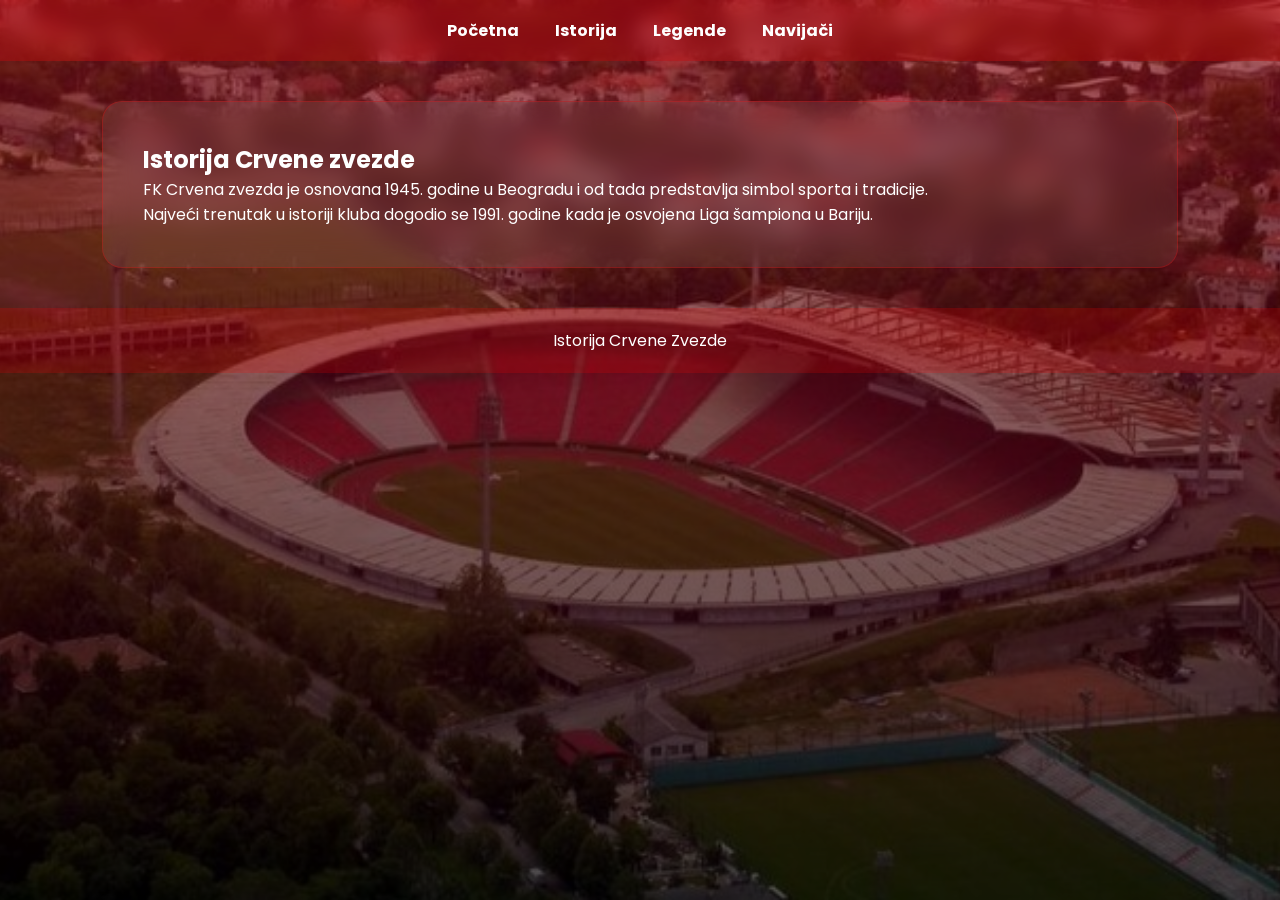
<file: istorija.html>
<!DOCTYPE html>
<html>
<head>
    <title>Istorija</title>
    <link rel="stylesheet" href="style.css">
</head>



<nav>
    <a href="index.html">Početna</a>
    <a href="istorija.html">Istorija</a>
    <a href="legende.html">Legende</a>
    <a href="navijaci.html">Navijači</a>
</nav>

<section class="glass section">

    <h2>Istorija Crvene zvezde</h2>

    <p>
        FK Crvena zvezda je osnovana 1945. godine u Beogradu i od tada predstavlja simbol sporta i tradicije.
    </p>

    <p>
        Najveći trenutak u istoriji kluba dogodio se 1991. godine kada je osvojena Liga šampiona u Bariju.
    </p>

</section>

<footer>
    <p>Istorija Crvene Zvezde</p>
</footer>

</body>
</html>
</file>
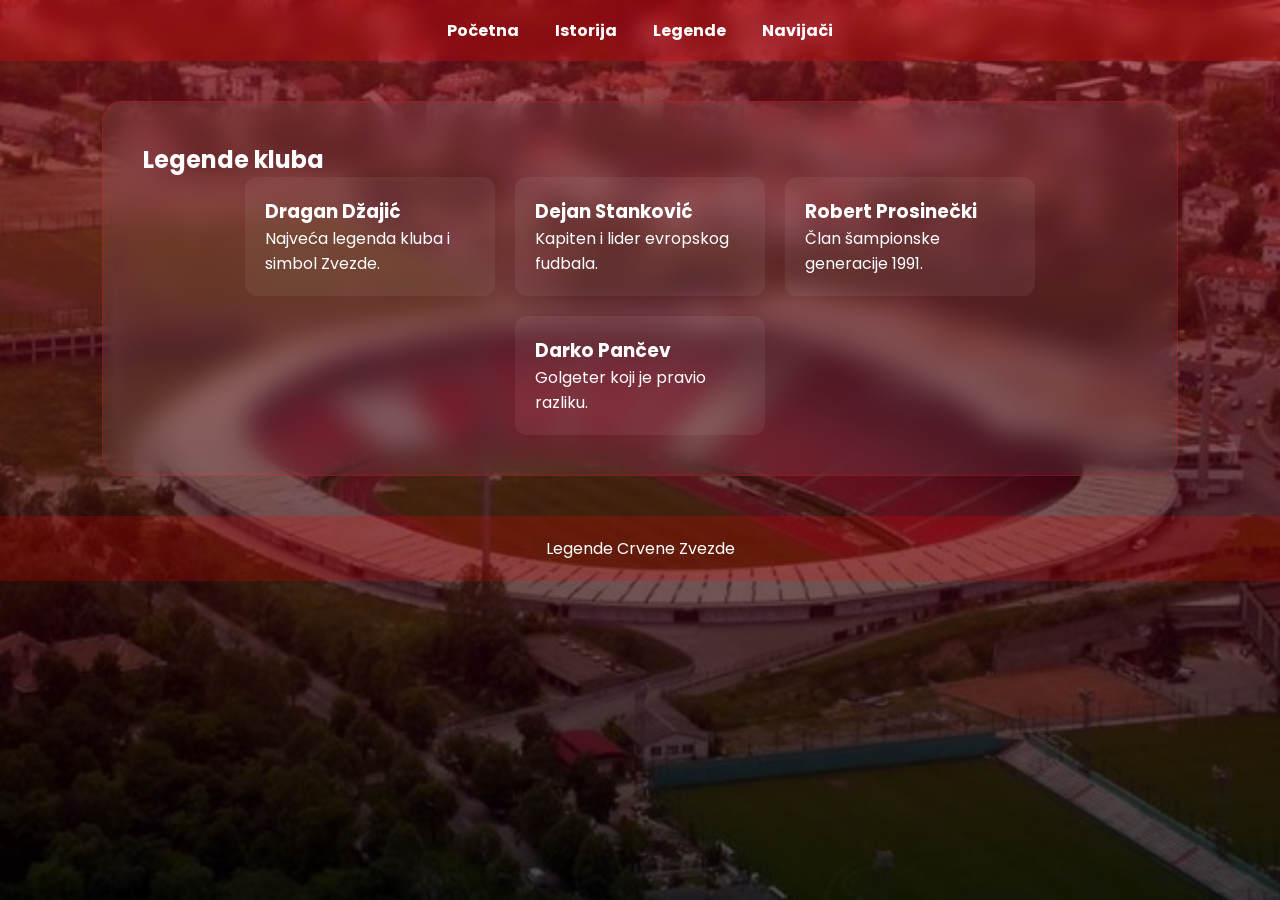
<file: legende.html>
<!DOCTYPE html>
<html>
<head>
    <title>Legende</title>
    <link rel="stylesheet" href="style.css">
</head>



<nav>
    <a href="index.html">Početna</a>
    <a href="istorija.html">Istorija</a>
    <a href="legende.html">Legende</a>
    <a href="navijaci.html">Navijači</a>
</nav>

<section class="glass section">

    <h2>Legende kluba</h2>

    <div class="cards">

        <div class="card">
            <h3>Dragan Džajić</h3>
            <p>Najveća legenda kluba i simbol Zvezde.</p>
        </div>

        <div class="card">
            <h3>Dejan Stanković</h3>
            <p>Kapiten i lider evropskog fudbala.</p>
        </div>

        <div class="card">
            <h3>Robert Prosinečki</h3>
            <p>Član šampionske generacije 1991.</p>
        </div>

        <div class="card">
            <h3>Darko Pančev</h3>
            <p>Golgeter koji je pravio razliku.</p>
        </div>

    </div>

</section>

<footer>
    <p>Legende Crvene Zvezde</p>
</footer>

</body>
</html>
</file>
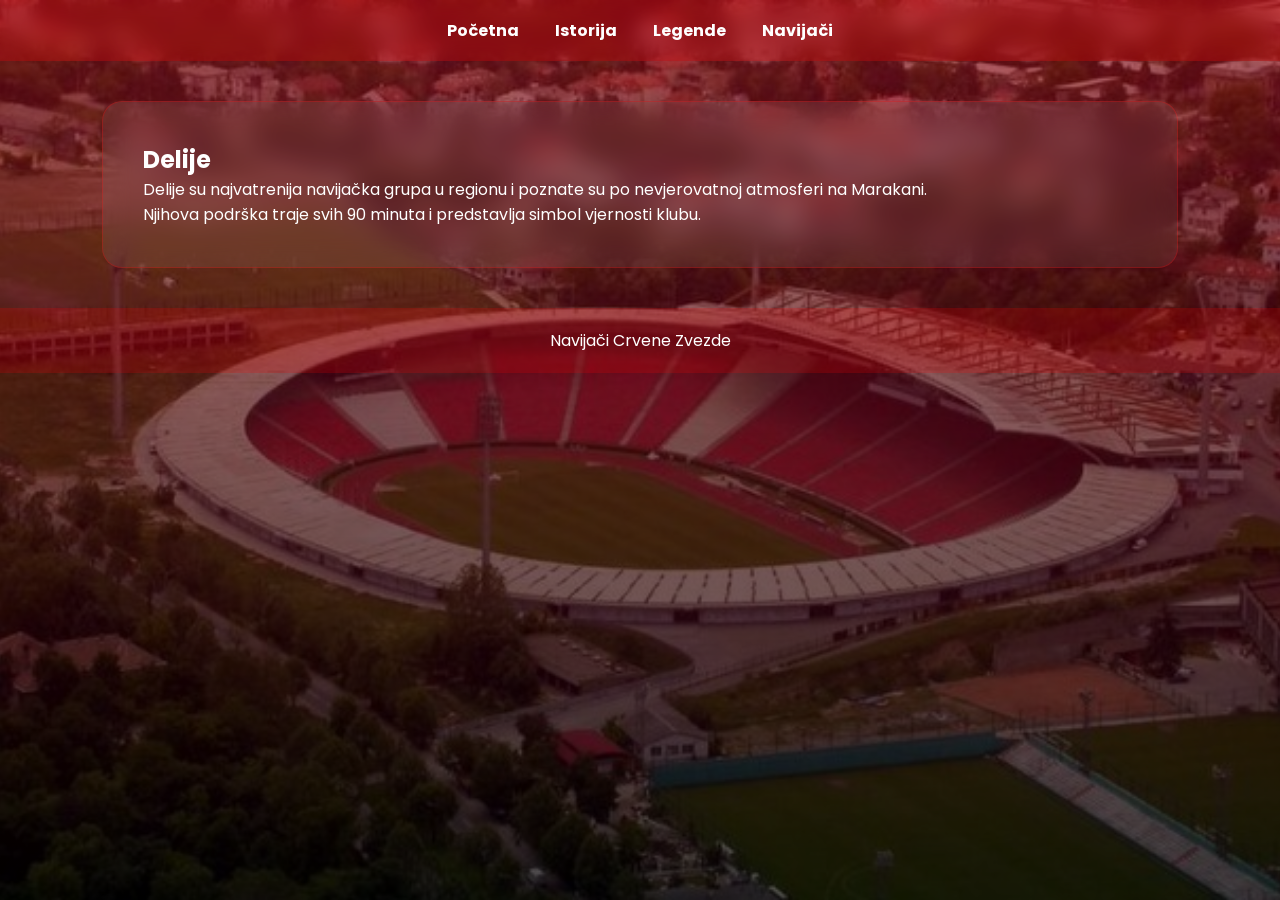
<file: navijaci.html>
<!DOCTYPE html>
<html>
<head>
    <title>Navijači</title>
    <link rel="stylesheet" href="style.css">
</head>



<nav>
    <a href="index.html">Početna</a>
    <a href="istorija.html">Istorija</a>
    <a href="legende.html">Legende</a>
    <a href="navijaci.html">Navijači</a>
</nav>

<section class="glass section">

    <h2>Delije</h2>

    <p>
        Delije su najvatrenija navijačka grupa u regionu i poznate su po nevjerovatnoj atmosferi na Marakani.
    </p>

    <p>
        Njihova podrška traje svih 90 minuta i predstavlja simbol vjernosti klubu.
    </p>

</section>

<footer>
    <p>Navijači Crvene Zvezde</p>
</footer>

</body>
</html>
</file>
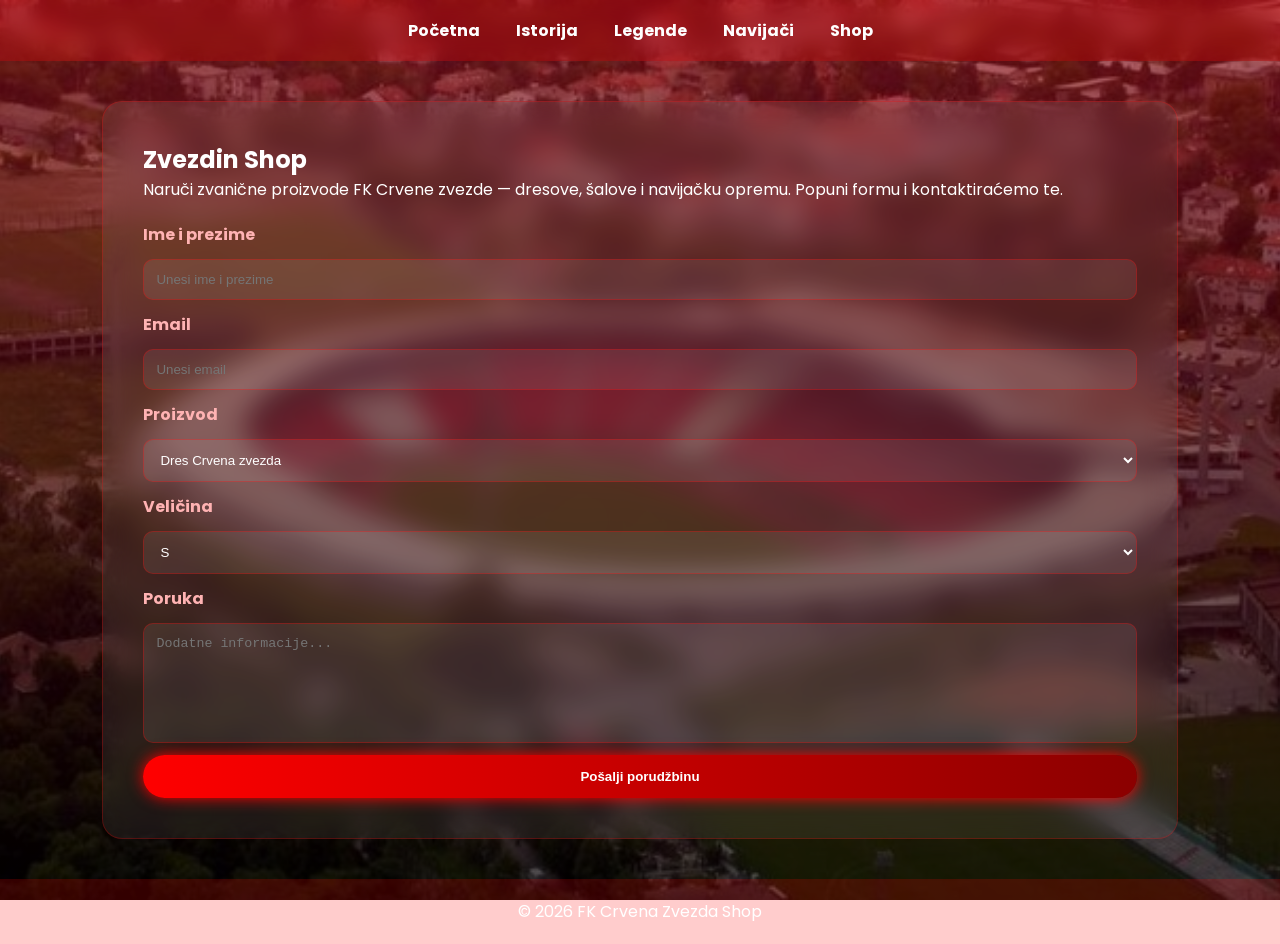
<file: shop.html>
<!DOCTYPE html>
<html>
<head>
    <title>Zvezdin Shop</title>
    <link rel="stylesheet" href="style.css">
</head>
<body>

<nav>
    <a href="index.html">Početna</a>
    <a href="istorija.html">Istorija</a>
    <a href="legende.html">Legende</a>
    <a href="navijaci.html">Navijači</a>
    <a href="shop.html">Shop</a>
</nav>

<section class="glass section">

    <h2>Zvezdin Shop</h2>

    <p>
        Naruči zvanične proizvode FK Crvene zvezde — dresove, šalove i navijačku opremu.
        Popuni formu i kontaktiraćemo te.
    </p>

    <form class="shop-form">

        <label>Ime i prezime</label>
        <input type="text" placeholder="Unesi ime i prezime" required>

        <label>Email</label>
        <input type="email" placeholder="Unesi email" required>

        <label>Proizvod</label>
        <select>
            <option>Dres Crvena zvezda</option>
            <option>Šal Delije</option>
            <option>Majica Zvezda</option>
            <option>Jakna kluba</option>
        </select>

        <label>Veličina</label>
        <select>
            <option>S</option>
            <option>M</option>
            <option>L</option>
            <option>XL</option>
        </select>

        <label>Poruka</label>
        <textarea placeholder="Dodatne informacije..."></textarea>

        <button type="submit">Pošalji porudžbinu</button>

    </form>

</section>

<footer>
    <p>© 2026 FK Crvena Zvezda Shop</p>
</footer>

</body>
</html>
</file>
<file: style.css>
@import url('https://fonts.googleapis.com/css2?family=Orbitron:wght@500&family=Poppins:wght@300;400;600&display=swap');

* {
    margin: 0;
    padding: 0;
    box-sizing: border-box;
}

html {
    scroll-behavior: smooth;
}

body {
    font-family: 'Poppins', sans-serif;
    color: white;
    background: url("stadion.jpg") center/cover fixed;
}

/* OVERLAY */
body::before {
    content: "";
    position: fixed;
    width: 100%;
    height: 100%;
    background: linear-gradient(rgba(139,0,0,0.6), rgba(0,0,0,0.7));
    z-index: -1;
}

/* NAV */
nav {
    display: flex;
    justify-content: center;
    align-items: center;
    padding: 18px;
    background: rgba(255,0,0,0.25);
    backdrop-filter: blur(10px);
    position: sticky;
    top: 0;
    z-index: 100;
}

nav a {
    color: white;
    margin: 0 18px;
    text-decoration: none;
    font-weight: bold;
    transition: 0.3s;
}

nav a:hover {
    transform: scale(1.1);
    text-shadow: 0 0 10px red;
}

/* HERO */
.hero {
    height: 85vh;
    display: flex;
    flex-direction: column;
}

.hero-content {
    flex: 1;
    display: flex;
    justify-content: center;
    align-items: center;
    flex-direction: column;
}

.hero-content h1 {
    font-family: 'Orbitron', sans-serif;
    font-size: 75px;
    text-shadow: 0 0 25px red;
    animation: glow 2s infinite alternate;
}

/* SECTIONS */
.section {
    margin: 40px 8%;
    padding: 40px;
    border-radius: 20px;
}

.glass {
    background: rgba(255,255,255,0.07);
    backdrop-filter: blur(14px);
    border: 1px solid rgba(255,0,0,0.25);
}


/* CARDS */
.cards {
    display: flex;
    flex-wrap: wrap;
    gap: 20px;
    justify-content: center;
}

.card {
    width: 250px;
    padding: 20px;
    background: rgba(255,255,255,0.06);
    border-radius: 12px;
    transition: 0.3s;
}

.card:hover {
    transform: translateY(-10px);
    box-shadow: 0 0 20px red;
}

/* STATS */
.stats {
    display: flex;
    justify-content: space-around;
    text-align: center;
}

.stat h3 {
    font-size: 45px;
    color: red;
}

/* FOOTER */
footer {
    text-align: center;
    padding: 20px;
    background: rgba(255,0,0,0.2);
}

/* ANIMATION */
@keyframes glow {
    from {text-shadow: 0 0 10px red;}
    to {text-shadow: 0 0 30px red;}
}

/* ========================= */
/* 📱 MOBILE + HAMBURGER MENU */
/* ========================= */

.menu-toggle {
    display: none;
    font-size: 30px;
    cursor: pointer;
    color: white;
}

/* MOBILE NAV */
@media (max-width: 768px) {

    nav {
        flex-direction: column;
        align-items: flex-start;
        padding: 10px;
    }

    .menu-toggle {
        display: block;
        margin-left: 10px;
    }

    nav a {
        display: none;
        width: 100%;
        padding: 10px;
        margin: 0;
        text-align: left;
    }

    nav.active a {
        display: block;
    }

    .hero-content h1 {
        font-size: 40px;
        text-align: center;
    }

    .section {
        margin: 20px 5%;
        padding: 20px;
    }

    .cards {
        flex-direction: column;
        align-items: center;
    }

    .card {
        width: 90%;
    }

    .stats {
        flex-direction: column;
        gap: 20px;
    }

    iframe {
        height: 220px;
    }
}
.shop-form {
    display: flex;
    flex-direction: column;
    gap: 12px;
    margin-top: 20px;
}

.shop-form label {
    font-weight: bold;
    color: #ffb3b3;
}

.shop-form input,
.shop-form select,
.shop-form textarea {
    padding: 12px;
    border-radius: 10px;
    border: 1px solid rgba(255,0,0,0.3);
    background: rgba(255,255,255,0.08);
    color: white;
    outline: none;
    transition: 0.3s;
}

.shop-form input:focus,
.shop-form select:focus,
.shop-form textarea:focus {
    box-shadow: 0 0 15px red;
    border: 1px solid red;
}

.shop-form textarea {
    resize: none;
    height: 120px;
}

.shop-form button {
    padding: 14px;
    border: none;
    border-radius: 30px;
    background: linear-gradient(90deg, red, darkred);
    color: white;
    font-weight: bold;
    cursor: pointer;
    box-shadow: 0 0 15px red;
    transition: 0.3s;
}

.shop-form button:hover {
    transform: scale(1.05);
    box-shadow: 0 0 25px red;
}
</file>
